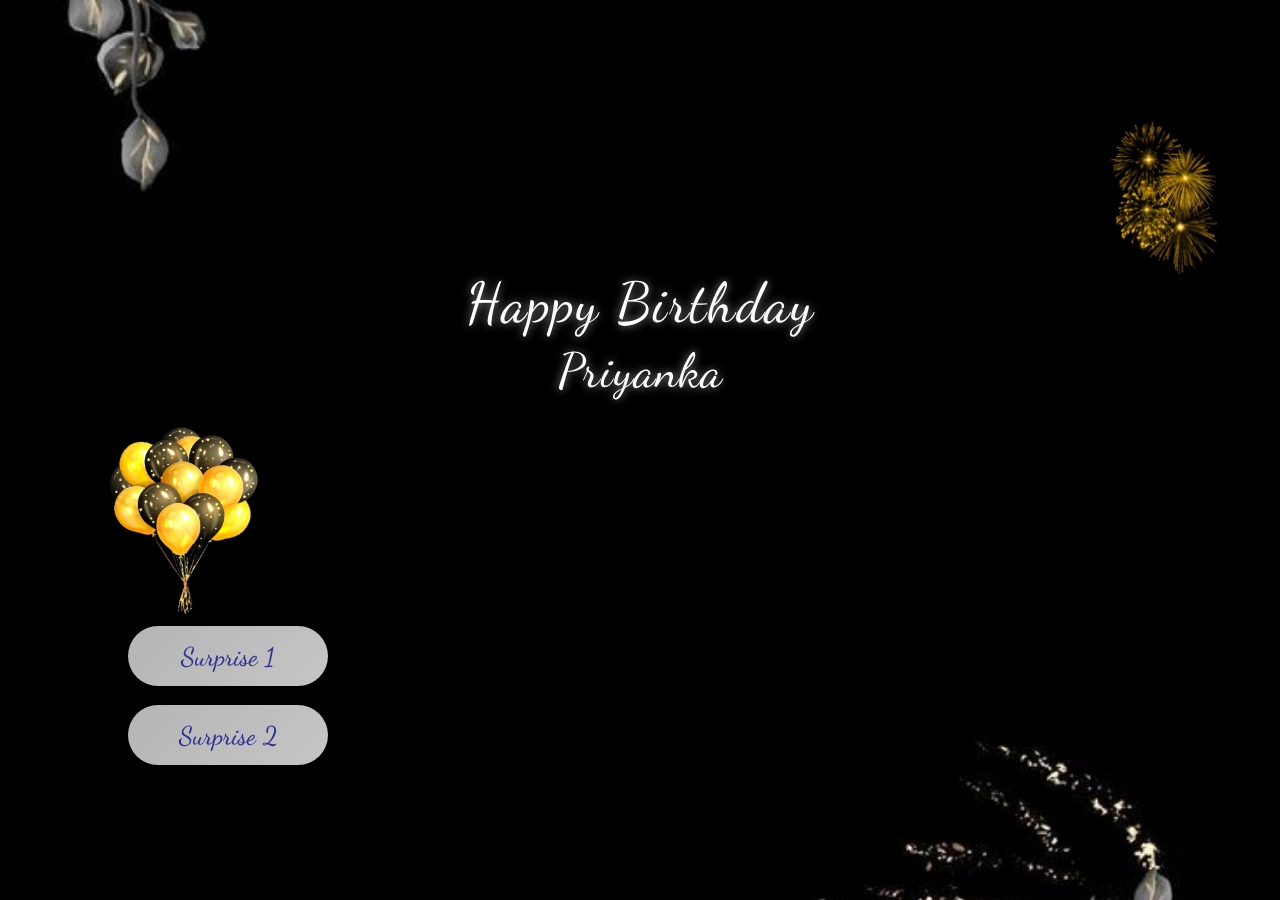
<file: index.html>
<!DOCTYPE html>
<html lang="en">
<head>
    <meta charset="UTF-8">
    <meta name="viewport" content="width=device-width, initial-scale=1.0, maximum-scale=1.0, user-scalable=no">
    <title>Happy Birthday Priyanka 🎉</title>
    <link rel="stylesheet" href="style.css">
</head>
<body>
    <div class="container">
        <!-- Main Background -->
        <div class="main-background"></div>

        <!-- Top Right Fireworks -->
        <div class="crackers-top">
            <img src="crackers.jpg" alt="fireworks">
        </div>

        <!-- Center Birthday Text -->
        <div class="birthday-text">
            <h1>Happy Birthday</h1>
            <h2>Priyanka</h2>
        </div>

        <!-- Left Side Balloons -->
        <div class="balloons-section">
            <img src="ballons.jpg" alt="balloons">
        </div>

        <!-- Buttons -->
        <div class="buttons-container">
            <button class="surprise-btn" id="surprise1">Surprise 1</button>
            <button class="surprise-btn" id="surprise2">Surprise 2</button>
        </div>

        <!-- Sparkles Animation -->
        <div class="sparkles"></div>
    </div>

    <script src="script.js"></script>
</body>
</html>
</file>
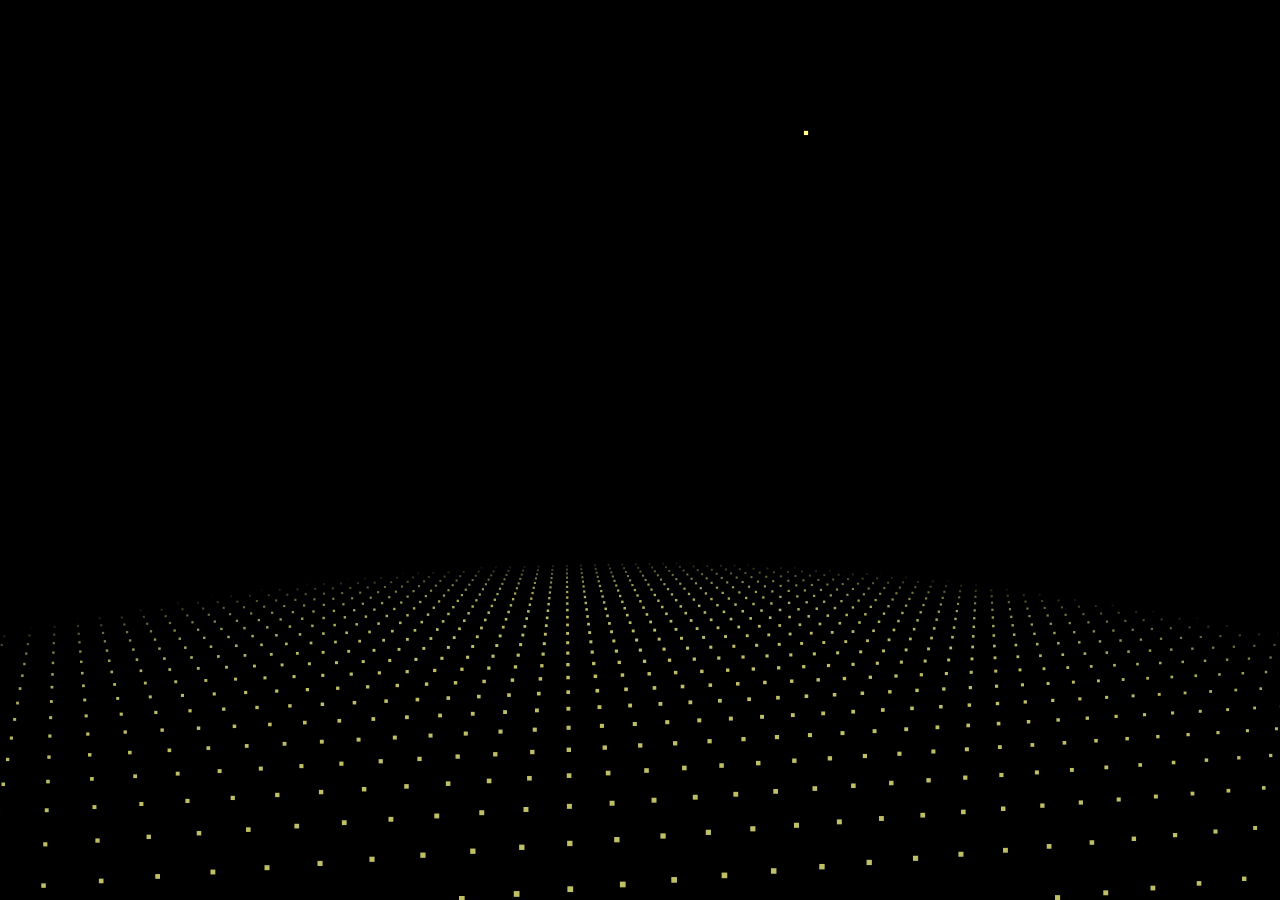
<file: surprise1.html>
<!doctype html>
<html>

<head>
	<meta charset="utf-8">
	<title>surprise one</title>
	<meta name="language" content="zh-CN">
	<link rel="icon" type="image/x-icon" href="https://cdn.jsdelivr.net/gh/sun0225SUN/photos/img/20210715233345.png">

	<style>
		html,
		body {
			margin: 0px;
			width: 100%;
			height: 100%;
			overflow: hidden;
			background: #000;
		}
	</style>

</head>

<body>
	<canvas id="canvas" style="position:absolute;width:100%;height:100%;z-index:8888"></canvas>
	<canvas style="position:absolute;width:100%;height:100%;z-index:9999" class="canvas"></canvas>
	<div class="overlay">
		<div class="tabs">
			<div class="tabs-labels"><span class="tabs-label">Commands</span><span class="tabs-label">Info</span><span
					class="tabs-label">Share</span></div>

			<div class="tabs-panels">
				<ul class="tabs-panel commands">
				</ul>
			</div>
		</div>
	</div>
	<script>
		function initVars() {

			pi = Math.PI;
			ctx = canvas.getContext("2d");
			canvas.width = canvas.clientWidth;
			canvas.height = canvas.clientHeight;
			cx = canvas.width / 2;
			cy = canvas.height / 2;
			playerZ = -25;
			playerX = playerY = playerVX = playerVY = playerVZ = pitch = yaw = pitchV = yawV = 0;
			scale = 600;
			seedTimer = 0; seedInterval = 5, seedLife = 100; gravity = .02;
			seeds = new Array();
			sparkPics = new Array();
			s = "https://cantelope.org/NYE/";
			for (i = 1; i <= 10; ++i) {
				sparkPic = new Image();
				sparkPic.src = s + "spark" + i + ".png";
				sparkPics.push(sparkPic);
			}
			sparks = new Array();
			pow1 = new Audio(s + "pow1.ogg");
			pow2 = new Audio(s + "pow2.ogg");
			pow3 = new Audio(s + "pow3.ogg");
			pow4 = new Audio(s + "pow4.ogg");
			frames = 0;
		}

		function rasterizePoint(x, y, z) {

			var p, d;
			x -= playerX;
			y -= playerY;
			z -= playerZ;
			p = Math.atan2(x, z);
			d = Math.sqrt(x * x + z * z);
			x = Math.sin(p - yaw) * d;
			z = Math.cos(p - yaw) * d;
			p = Math.atan2(y, z);
			d = Math.sqrt(y * y + z * z);
			y = Math.sin(p - pitch) * d;
			z = Math.cos(p - pitch) * d;
			var rx1 = -1000, ry1 = 1, rx2 = 1000, ry2 = 1, rx3 = 0, ry3 = 0, rx4 = x, ry4 = z, uc = (ry4 - ry3) * (rx2 - rx1) - (rx4 - rx3) * (ry2 - ry1);
			if (!uc) return { x: 0, y: 0, d: -1 };
			var ua = ((rx4 - rx3) * (ry1 - ry3) - (ry4 - ry3) * (rx1 - rx3)) / uc;
			var ub = ((rx2 - rx1) * (ry1 - ry3) - (ry2 - ry1) * (rx1 - rx3)) / uc;
			if (!z) z = .000000001;
			if (ua > 0 && ua < 1 && ub > 0 && ub < 1) {
				return {
					x: cx + (rx1 + ua * (rx2 - rx1)) * scale,
					y: cy + y / z * scale,
					d: Math.sqrt(x * x + y * y + z * z)
				};
			} else {
				return {
					x: cx + (rx1 + ua * (rx2 - rx1)) * scale,
					y: cy + y / z * scale,
					d: -1
				};
			}
		}

		function spawnSeed() {

			seed = new Object();
			seed.x = -50 + Math.random() * 100;
			seed.y = 25;
			seed.z = -50 + Math.random() * 100;
			seed.vx = .1 - Math.random() * .2;
			seed.vy = -1.5;//*(1+Math.random()/2);
			seed.vz = .1 - Math.random() * .2;
			seed.born = frames;
			seeds.push(seed);
		}

		function splode(x, y, z) {

			t = 5 + parseInt(Math.random() * 150);
			sparkV = 1 + Math.random() * 2.5;
			type = parseInt(Math.random() * 3);
			switch (type) {
				case 0:
					pic1 = parseInt(Math.random() * 10);
					break;
				case 1:
					pic1 = parseInt(Math.random() * 10);
					do { pic2 = parseInt(Math.random() * 10); } while (pic2 == pic1);
					break;
				case 2:
					pic1 = parseInt(Math.random() * 10);
					do { pic2 = parseInt(Math.random() * 10); } while (pic2 == pic1);
					do { pic3 = parseInt(Math.random() * 10); } while (pic3 == pic1 || pic3 == pic2);
					break;
			}
			for (m = 1; m < t; ++m) {
				spark = new Object();
				spark.x = x; spark.y = y; spark.z = z;
				p1 = pi * 2 * Math.random();
				p2 = pi * Math.random();
				v = sparkV * (1 + Math.random() / 6)
				spark.vx = Math.sin(p1) * Math.sin(p2) * v;
				spark.vz = Math.cos(p1) * Math.sin(p2) * v;
				spark.vy = Math.cos(p2) * v;
				switch (type) {
					case 0: spark.img = sparkPics[pic1]; break;
					case 1:
						spark.img = sparkPics[parseInt(Math.random() * 2) ? pic1 : pic2];
						break;
					case 2:
						switch (parseInt(Math.random() * 3)) {
							case 0: spark.img = sparkPics[pic1]; break;
							case 1: spark.img = sparkPics[pic2]; break;
							case 2: spark.img = sparkPics[pic3]; break;
						}
						break;
				}
				spark.radius = 25 + Math.random() * 50;
				spark.alpha = 1;
				spark.trail = new Array();
				sparks.push(spark);
			}
			switch (parseInt(Math.random() * 4)) {
				case 0: pow = new Audio(s + "pow1.ogg"); break;
				case 1: pow = new Audio(s + "pow2.ogg"); break;
				case 2: pow = new Audio(s + "pow3.ogg"); break;
				case 3: pow = new Audio(s + "pow4.ogg"); break;
			}
			d = Math.sqrt((x - playerX) * (x - playerX) + (y - playerY) * (y - playerY) + (z - playerZ) * (z - playerZ));
			pow.volume = 1.5 / (1 + d / 10);
			pow.play();
		}

		function doLogic() {

			if (seedTimer < frames) {
				seedTimer = frames + seedInterval * Math.random() * 10;
				spawnSeed();
			}
			for (i = 0; i < seeds.length; ++i) {
				seeds[i].vy += gravity;
				seeds[i].x += seeds[i].vx;
				seeds[i].y += seeds[i].vy;
				seeds[i].z += seeds[i].vz;
				if (frames - seeds[i].born > seedLife) {
					splode(seeds[i].x, seeds[i].y, seeds[i].z);
					seeds.splice(i, 1);
				}
			}
			for (i = 0; i < sparks.length; ++i) {
				if (sparks[i].alpha > 0 && sparks[i].radius > 5) {
					sparks[i].alpha -= .01;
					sparks[i].radius /= 1.02;
					sparks[i].vy += gravity;
					point = new Object();
					point.x = sparks[i].x;
					point.y = sparks[i].y;
					point.z = sparks[i].z;
					if (sparks[i].trail.length) {
						x = sparks[i].trail[sparks[i].trail.length - 1].x;
						y = sparks[i].trail[sparks[i].trail.length - 1].y;
						z = sparks[i].trail[sparks[i].trail.length - 1].z;
						d = ((point.x - x) * (point.x - x) + (point.y - y) * (point.y - y) + (point.z - z) * (point.z - z));
						if (d > 9) {
							sparks[i].trail.push(point);
						}
					} else {
						sparks[i].trail.push(point);
					}
					if (sparks[i].trail.length > 5) sparks[i].trail.splice(0, 1);
					sparks[i].x += sparks[i].vx;
					sparks[i].y += sparks[i].vy;
					sparks[i].z += sparks[i].vz;
					sparks[i].vx /= 1.075;
					sparks[i].vy /= 1.075;
					sparks[i].vz /= 1.075;
				} else {
					sparks.splice(i, 1);
				}
			}
			p = Math.atan2(playerX, playerZ);
			d = Math.sqrt(playerX * playerX + playerZ * playerZ);
			d += Math.sin(frames / 80) / 1.25;
			t = Math.sin(frames / 200) / 40;
			playerX = Math.sin(p + t) * d;
			playerZ = Math.cos(p + t) * d;
			yaw = pi + p + t;
		}

		function rgb(col) {

			var r = parseInt((.5 + Math.sin(col) * .5) * 16);
			var g = parseInt((.5 + Math.cos(col) * .5) * 16);
			var b = parseInt((.5 - Math.sin(col) * .5) * 16);
			return "#" + r.toString(16) + g.toString(16) + b.toString(16);
		}

		function draw() {

			ctx.clearRect(0, 0, cx * 2, cy * 2);

			ctx.fillStyle = "#ff8";
			for (i = -100; i < 100; i += 3) {
				for (j = -100; j < 100; j += 4) {
					x = i; z = j; y = 25;
					point = rasterizePoint(x, y, z);
					if (point.d != -1) {
						size = 250 / (1 + point.d);
						d = Math.sqrt(x * x + z * z);
						a = 0.75 - Math.pow(d / 100, 6) * 0.75;
						if (a > 0) {
							ctx.globalAlpha = a;
							ctx.fillRect(point.x - size / 2, point.y - size / 2, size, size);
						}
					}
				}
			}
			ctx.globalAlpha = 1;
			for (i = 0; i < seeds.length; ++i) {
				point = rasterizePoint(seeds[i].x, seeds[i].y, seeds[i].z);
				if (point.d != -1) {
					size = 200 / (1 + point.d);
					ctx.fillRect(point.x - size / 2, point.y - size / 2, size, size);
				}
			}
			point1 = new Object();
			for (i = 0; i < sparks.length; ++i) {
				point = rasterizePoint(sparks[i].x, sparks[i].y, sparks[i].z);
				if (point.d != -1) {
					size = sparks[i].radius * 200 / (1 + point.d);
					if (sparks[i].alpha < 0) sparks[i].alpha = 0;
					if (sparks[i].trail.length) {
						point1.x = point.x;
						point1.y = point.y;
						switch (sparks[i].img) {
							case sparkPics[0]: ctx.strokeStyle = "#f84"; break;
							case sparkPics[1]: ctx.strokeStyle = "#84f"; break;
							case sparkPics[2]: ctx.strokeStyle = "#8ff"; break;
							case sparkPics[3]: ctx.strokeStyle = "#fff"; break;
							case sparkPics[4]: ctx.strokeStyle = "#4f8"; break;
							case sparkPics[5]: ctx.strokeStyle = "#f44"; break;
							case sparkPics[6]: ctx.strokeStyle = "#f84"; break;
							case sparkPics[7]: ctx.strokeStyle = "#84f"; break;
							case sparkPics[8]: ctx.strokeStyle = "#fff"; break;
							case sparkPics[9]: ctx.strokeStyle = "#44f"; break;
						}
						for (j = sparks[i].trail.length - 1; j >= 0; --j) {
							point2 = rasterizePoint(sparks[i].trail[j].x, sparks[i].trail[j].y, sparks[i].trail[j].z);
							if (point2.d != -1) {
								ctx.globalAlpha = j / sparks[i].trail.length * sparks[i].alpha / 2;
								ctx.beginPath();
								ctx.moveTo(point1.x, point1.y);
								ctx.lineWidth = 1 + sparks[i].radius * 10 / (sparks[i].trail.length - j) / (1 + point2.d);
								ctx.lineTo(point2.x, point2.y);
								ctx.stroke();
								point1.x = point2.x;
								point1.y = point2.y;
							}
						}
					}
					ctx.globalAlpha = sparks[i].alpha;
					ctx.drawImage(sparks[i].img, point.x - size / 2, point.y - size / 2, size, size);
				}
			}
		}

		function frame() {

			if (frames > 100000) {
				seedTimer = 0;
				frames = 0;
			}
			frames++;
			draw();
			doLogic();
			requestAnimationFrame(frame);
		}

		window.addEventListener("resize", () => {
			canvas.width = canvas.clientWidth;
			canvas.height = canvas.clientHeight;
			cx = canvas.width / 2;
			cy = canvas.height / 2;
		});

		initVars();
		frame();
	</script>
	<script src="JS/surprise1.js"></script>

</body>

</html>
</file>
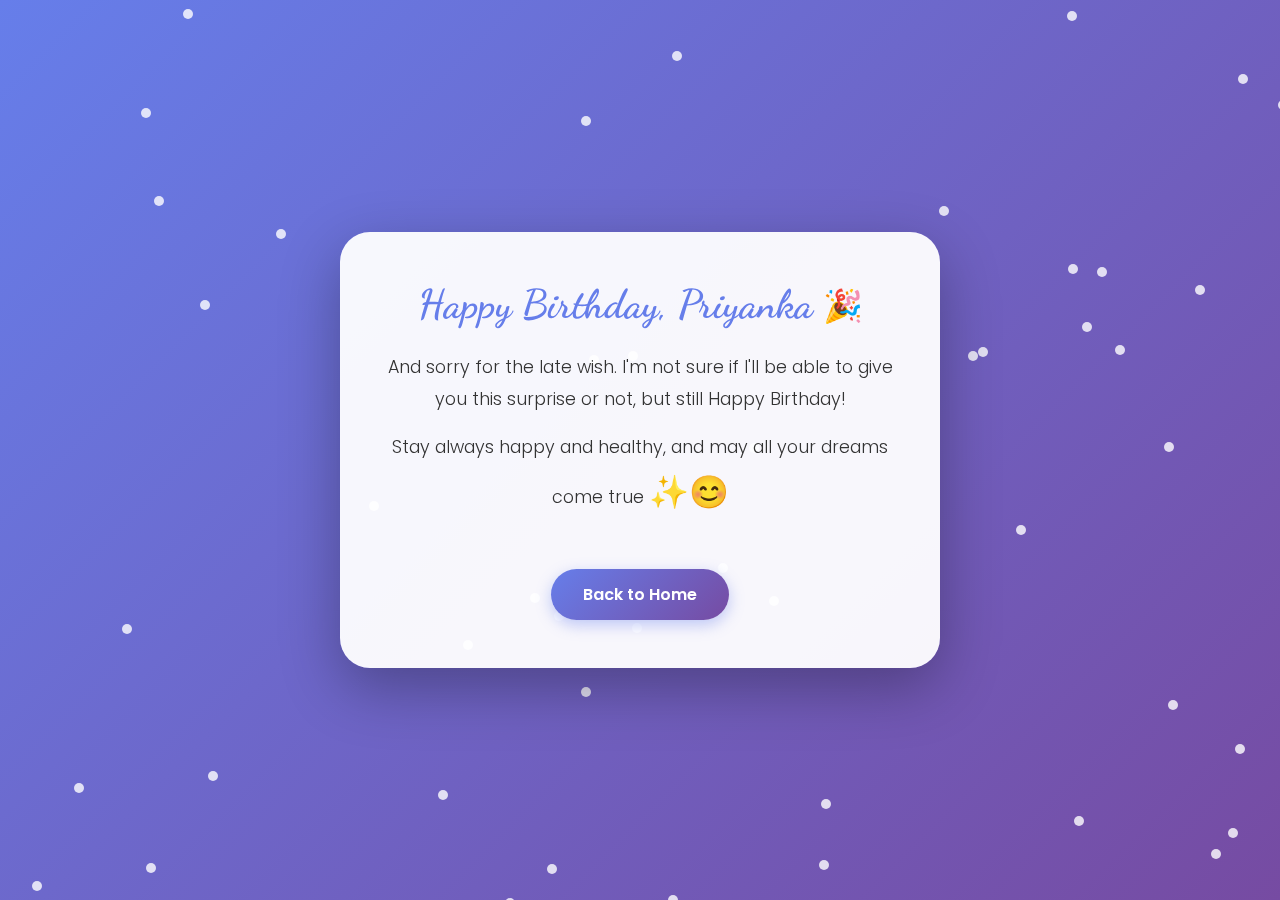
<file: surprise2.html>
<!DOCTYPE html>
<html lang="en">
<head>
    <meta charset="UTF-8">
    <meta name="viewport" content="width=device-width, initial-scale=1.0, maximum-scale=1.0, user-scalable=no">
    <title>Surprise 2 - Happy Birthday Priyanka</title>
    <style>
        @import url('https://fonts.googleapis.com/css2?family=Dancing+Script:wght@400;500;600;700&family=Poppins:wght@300;400;600&display=swap');
        
        * {
            margin: 0;
            padding: 0;
            box-sizing: border-box;
        }
        
        body {
            font-family: 'Poppins', sans-serif;
            background: linear-gradient(135deg, #667eea 0%, #764ba2 100%);
            min-height: 100vh;
            display: flex;
            justify-content: center;
            align-items: center;
            overflow-x: hidden;
            position: relative;
        }
        
        /* Animated Background Particles */
        .particles {
            position: fixed;
            top: 0;
            left: 0;
            width: 100%;
            height: 100%;
            overflow: hidden;
            z-index: 1;
        }
        
        .particle {
            position: absolute;
            width: 10px;
            height: 10px;
            background: rgba(255, 255, 255, 0.8);
            border-radius: 50%;
            animation: float 3s infinite ease-in-out;
        }
        
        @keyframes float {
            0%, 100% {
                transform: translateY(0) rotate(0deg);
                opacity: 1;
            }
            50% {
                transform: translateY(-20px) rotate(180deg);
                opacity: 0.5;
            }
        }
        
        /* Message Container */
        .message-container {
            background: rgba(255, 255, 255, 0.95);
            padding: 3rem 2rem;
            border-radius: 30px;
            box-shadow: 0 20px 60px rgba(0, 0, 0, 0.3);
            max-width: 600px;
            width: 90%;
            text-align: center;
            position: relative;
            z-index: 10;
            animation: slideIn 1s ease-out;
        }
        
        @keyframes slideIn {
            from {
                opacity: 0;
                transform: translateY(50px);
            }
            to {
                opacity: 1;
                transform: translateY(0);
            }
        }
        
        .message-container h1 {
            font-family: 'Dancing Script', cursive;
            font-size: 2.5rem;
            color: #667eea;
            margin-bottom: 1.5rem;
            animation: colorChange 3s infinite;
        }
        
        @keyframes colorChange {
            0%, 100% { color: #667eea; }
            50% { color: #764ba2; }
        }
        
        .message-container p {
            font-size: 1.1rem;
            line-height: 1.8;
            color: #333;
            margin-bottom: 1rem;
            font-weight: 300;
            animation: fadeIn 1.5s ease-in;
        }
        
        @keyframes fadeIn {
            from { opacity: 0; }
            to { opacity: 1; }
        }
        
        .emoji {
            font-size: 2rem;
            display: inline-block;
            animation: bounce 1s infinite;
        }
        
        @keyframes bounce {
            0%, 100% {
                transform: translateY(0);
            }
            50% {
                transform: translateY(-10px);
            }
        }
        
        /* Back Button */
        .back-btn {
            background: linear-gradient(135deg, #667eea 0%, #764ba2 100%);
            color: white;
            border: none;
            padding: 0.8rem 2rem;
            border-radius: 50px;
            font-family: 'Poppins', sans-serif;
            font-size: 1rem;
            font-weight: 600;
            cursor: pointer;
            margin-top: 2rem;
            transition: all 0.3s ease;
            box-shadow: 0 5px 15px rgba(102, 126, 234, 0.4);
        }
        
        .back-btn:hover {
            transform: translateY(-3px);
            box-shadow: 0 8px 25px rgba(102, 126, 234, 0.6);
        }
        
        .back-btn:active {
            transform: translateY(0);
        }
        
        /* Hearts Animation */
        .heart {
            position: absolute;
            color: #ff69b4;
            font-size: 20px;
            animation: floatHeart 4s infinite ease-in-out;
            opacity: 0;
        }
        
        @keyframes floatHeart {
            0% {
                transform: translateY(100vh) scale(0);
                opacity: 0;
            }
            10% {
                opacity: 1;
            }
            90% {
                opacity: 1;
            }
            100% {
                transform: translateY(-100vh) scale(1);
                opacity: 0;
            }
        }
        
        /* Mobile Responsive */
        @media (max-width: 480px) {
            .message-container {
                padding: 2rem 1.5rem;
            }
            
            .message-container h1 {
                font-size: 2rem;
            }
            
            .message-container p {
                font-size: 1rem;
            }
            
            .back-btn {
                padding: 0.7rem 1.5rem;
                font-size: 0.9rem;
            }
        }
    </style>
</head>
<body>
    <!-- Particles Background -->
    <div class="particles" id="particles"></div>
    
    <!-- Message Container -->
    <div class="message-container">
        <h1>Happy Birthday, Priyanka <span class="emoji">🎉</span></h1>
        <p>
            And sorry for the late wish. I'm not sure if I'll be able to give you this surprise or not, 
            but still Happy Birthday!
        </p>
        <p>
            Stay always happy and healthy, and may all your dreams come true 
            <span class="emoji">✨</span><span class="emoji">😊</span>
        </p>
        <button class="back-btn" onclick="goBack()">Back to Home</button>
    </div>
    
    <script>
        // Create Particles
        function createParticles() {
            const particlesContainer = document.getElementById('particles');
            const particleCount = 50;
            
            for (let i = 0; i < particleCount; i++) {
                const particle = document.createElement('div');
                particle.className = 'particle';
                particle.style.left = Math.random() * 100 + '%';
                particle.style.top = Math.random() * 100 + '%';
                particle.style.animationDelay = Math.random() * 3 + 's';
                particle.style.animationDuration = (Math.random() * 2 + 2) + 's';
                particlesContainer.appendChild(particle);
            }
        }
        
        // Create Floating Hearts
        function createHeart() {
            const heart = document.createElement('div');
            heart.className = 'heart';
            heart.innerHTML = '❤️';
            heart.style.left = Math.random() * 100 + '%';
            heart.style.animationDuration = (Math.random() * 2 + 3) + 's';
            document.body.appendChild(heart);
            
            setTimeout(() => {
                heart.remove();
            }, 5000);
        }
        
        // Go Back Function
        function goBack() {
            window.location.href = 'index.html';
        }
        
        // Initialize
        createParticles();
        setInterval(createHeart, 800);
    </script>
</body>
</html>
</file>
<file: style.css>
/* Import Handwriting Fonts */
@import url('https://fonts.googleapis.com/css2?family=Dancing+Script:wght@400;500;600;700&family=Satisfy&display=swap');

* {
    margin: 0;
    padding: 0;
    box-sizing: border-box;
}

body {
    background-color: #000000;
    overflow-x: hidden;
    overflow-y: auto;
    width: 100vw;
    height: 100vh;
    font-family: 'Dancing Script', cursive;
}

.container {
    position: relative;
    width: 100vw;
    height: 100vh;
    overflow: hidden;
}

/* Main Background with Roses */
.main-background {
    position: absolute;
    top: 0;
    left: 0;
    width: 100%;
    height: 100%;
    background-image: url('background.jpg');
    background-size: cover;
    background-position: center;
    background-repeat: no-repeat;
    z-index: 1;
}

/* Top Right Fireworks */
.crackers-top {
    position: absolute;
    top: 12%;
    right: 2%;
    width: 35%;
    max-width: 180px;
    z-index: 3;
}

.crackers-top img {
    width: 100%;
    height: auto;
    filter: brightness(1.1) saturate(1.2);
}

/* Birthday Text - BIG and CENTER */
.birthday-text {
    position: absolute;
    top: 30%;
    left: 50%;
    transform: translateX(-50%);
    text-align: center;
    z-index: 10;
    animation: fadeIn 2s ease-in;
    width: 90%;
}

.birthday-text h1 {
    font-family: 'Dancing Script', cursive;
    font-size: 3.5rem;
    color: #ffffff;
    font-weight: 400;
    margin-bottom: 0;
    text-shadow: 0 0 10px rgba(255, 255, 255, 0.6);
    letter-spacing: 2px;
    line-height: 1.2;
}

.birthday-text h2 {
    font-family: 'Dancing Script', cursive;
    font-size: 3rem;
    color: #ffffff;
    font-weight: 400;
    margin-top: 0.3rem;
    text-shadow: 0 0 10px rgba(255, 255, 255, 0.6);
    letter-spacing: 1px;
}

/* Balloons */
.balloons-section {
    position: absolute;
    bottom: 30%;
    left: 5%;
    width: 38%;
    max-width: 240px;
    z-index: 4;
    animation: float 3s ease-in-out infinite;
}

.balloons-section img {
    width: 100%;
    height: auto;
    filter: brightness(1.1) saturate(1.2);
}

/* Buttons Container */
.buttons-container {
    position: absolute;
    bottom: 15%;
    left: 10%;
    display: flex;
    flex-direction: column;
    gap: 1.2rem;
    z-index: 15;
}

.surprise-btn {
    background: linear-gradient(135deg, #b5b5b5 0%, #c5c5c5 100%);
    border: none;
    border-radius: 30px;
    padding: 0.9rem 2.8rem;
    font-family: 'Dancing Script', cursive;
    font-size: 1.6rem;
    font-weight: 500;
    color: #2e3192;
    cursor: pointer;
    transition: all 0.3s ease;
    box-shadow: 0 4px 15px rgba(0, 0, 0, 0.4);
    min-width: 200px;
}

.surprise-btn:hover {
    transform: translateY(-3px);
    box-shadow: 0 6px 20px rgba(184, 184, 184, 0.5);
    background: linear-gradient(135deg, #c8c8c8 0%, #d8d8d8 100%);
}

.surprise-btn:active {
    transform: translateY(0);
}

/* Modal Styles */
.modal {
    display: none;
    position: fixed;
    z-index: 100;
    left: 0;
    top: 0;
    width: 100%;
    height: 100%;
    background-color: rgba(0, 0, 0, 0.8);
    animation: fadeIn 0.3s ease;
}

.modal-content {
    background: linear-gradient(135deg, #1a1a1a 0%, #2d2d2d 100%);
    margin: 15% auto;
    padding: 2rem;
    border: 2px solid #d4af37;
    border-radius: 20px;
    width: 85%;
    max-width: 400px;
    text-align: center;
    position: relative;
    animation: slideDown 0.5s ease;
    box-shadow: 0 0 30px rgba(212, 175, 55, 0.5);
}

.modal-content h2 {
    font-family: 'Dancing Script', cursive;
    font-size: clamp(1.8rem, 5vw, 2.5rem);
    color: #d4af37;
    margin-bottom: 1rem;
}

.modal-content p {
    font-family: 'Caveat', cursive;
    font-size: clamp(1.2rem, 4vw, 1.5rem);
    color: #ffffff;
    margin: 0.5rem 0;
    line-height: 1.6;
}

.close {
    color: #d4af37;
    position: absolute;
    top: 10px;
    right: 20px;
    font-size: 2rem;
    font-weight: bold;
    cursor: pointer;
    transition: color 0.3s ease;
}

.close:hover {
    color: #ffffff;
}

/* Sparkles Effect */
.sparkles {
    position: fixed;
    top: 0;
    left: 0;
    width: 100%;
    height: 100%;
    pointer-events: none;
    z-index: 5;
}

/* Animations */
@keyframes fadeIn {
    from {
        opacity: 0;
    }
    to {
        opacity: 1;
    }
}

@keyframes slideDown {
    from {
        transform: translateY(-50px);
        opacity: 0;
    }
    to {
        transform: translateY(0);
        opacity: 1;
    }
}

@keyframes float {
    0%, 100% {
        transform: translateY(0);
    }
    50% {
        transform: translateY(-15px);
    }
}

/* Mobile Optimization - Primary View */
@media screen and (max-width: 430px) {
    .birthday-text h1 {
        font-size: 3rem;
    }

    .birthday-text h2 {
        font-size: 2.5rem;
    }

    .crackers-top {
        width: 38%;
    }

    .balloons-section {
        bottom: 32%;
        left: 4%;
        width: 40%;
    }

    .buttons-container {
        bottom: 16%;
        left: 8%;
        gap: 1rem;
    }

    .surprise-btn {
        padding: 0.8rem 2.3rem;
        font-size: 1.5rem;
        min-width: 180px;
    }
}

@media screen and (max-width: 380px) {
    .birthday-text h1 {
        font-size: 2.5rem;
    }

    .birthday-text h2 {
        font-size: 2.2rem;
    }

    .surprise-btn {
        padding: 0.7rem 2rem;
        font-size: 1.4rem;
        min-width: 170px;
    }
}
</file>
